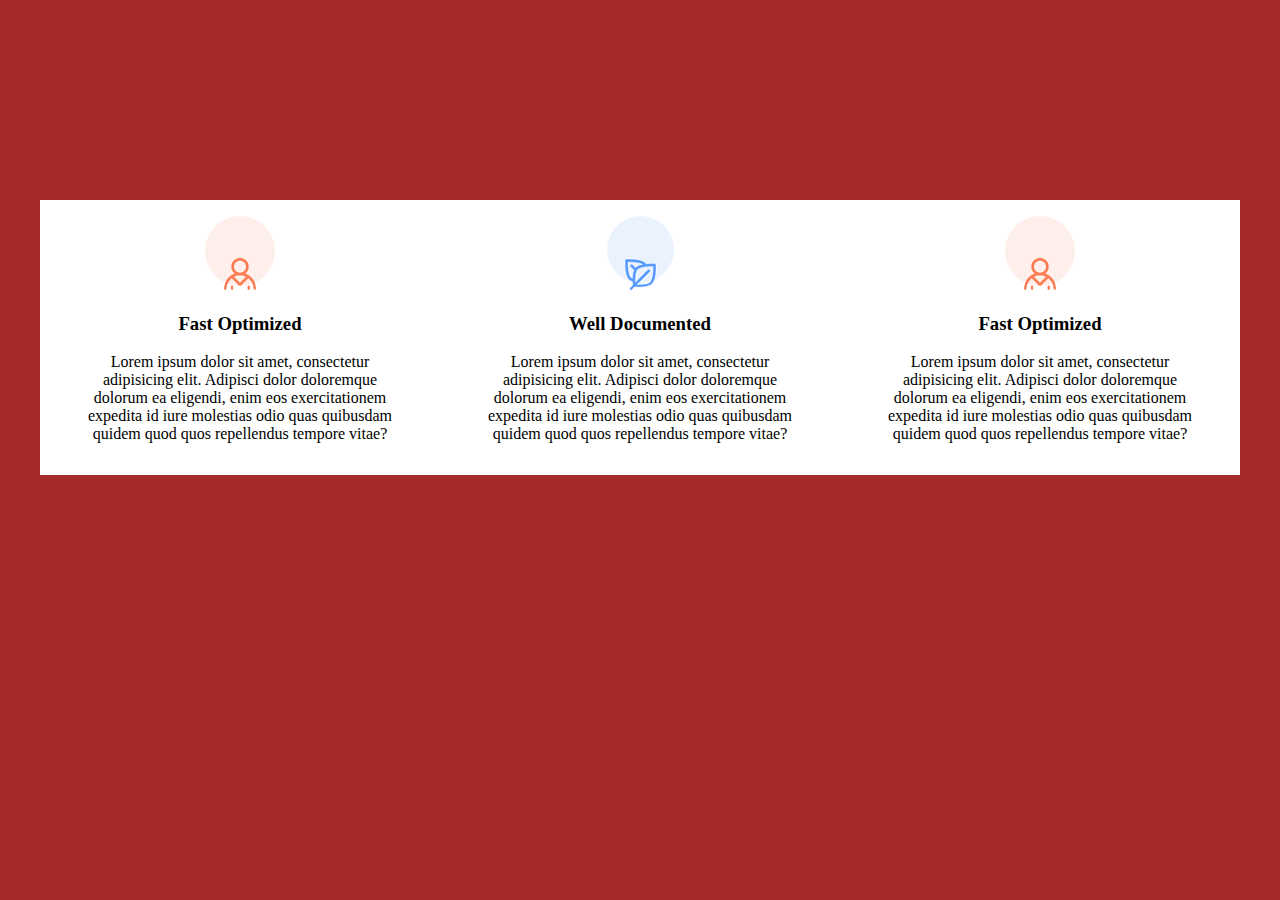
<file: index.html>
<!DOCTYPE html>
<html lang="en">
<head>
    <meta charset="UTF-8">
    <title>Title</title>
    <link rel="stylesheet" href="css/main.css">
</head>
<body>

<div class="text-block">
    <div class="text-block-item">
        <img src="rasmlar/21.png" alt="">
        <h3>Fast Optimized</h3>
        <p>
            Lorem ipsum dolor sit amet, consectetur adipisicing elit.
            Adipisci dolor doloremque dolorum ea eligendi,
            enim eos exercitationem expedita id iure molestias odio quas
            quibusdam quidem quod quos repellendus tempore vitae?
        </p>
    </div>
    <div class="text-block-item">
        <img src="rasmlar/22.png" alt="">
        <h3>Well Documented</h3>
        <p>
            Lorem ipsum dolor sit amet, consectetur adipisicing elit.
            Adipisci dolor doloremque dolorum ea eligendi,
            enim eos exercitationem expedita id iure molestias odio quas
            quibusdam quidem quod quos repellendus tempore vitae?
        </p>
    </div>
    <div class="text-block-item">
        <img src="rasmlar/21.png" alt="">
        <h3>Fast Optimized</h3>
        <p>
            Lorem ipsum dolor sit amet, consectetur adipisicing elit.
            Adipisci dolor doloremque dolorum ea eligendi,
            enim eos exercitationem expedita id iure molestias odio quas
            quibusdam quidem quod quos repellendus tempore vitae?
        </p>
    </div>
    <div class="clear"></div>
</div>


</body>
</html>
</file>
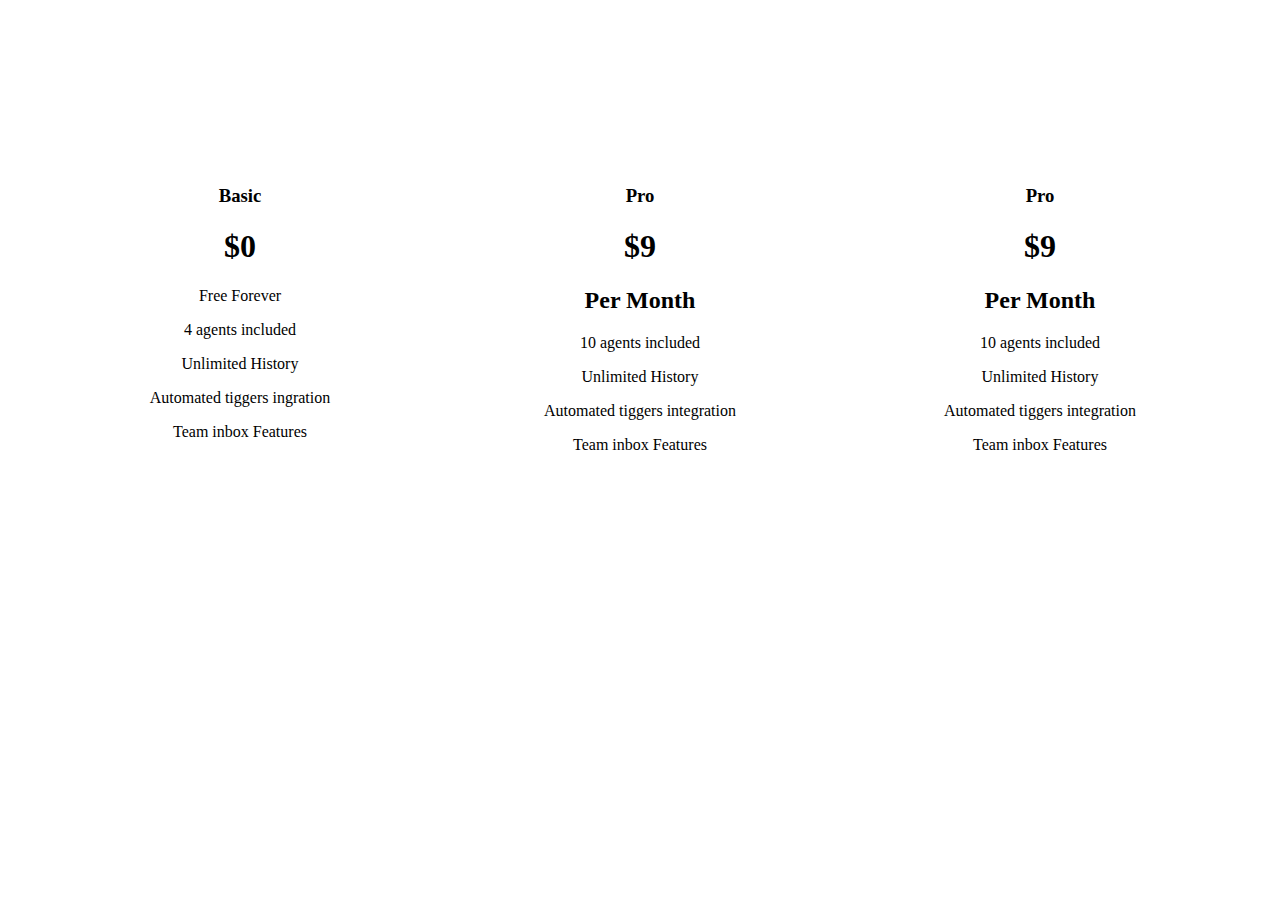
<file: inde2.html>
<!DOCTYPE html>
<html lang="en">
<head>
    <meta charset="UTF-8">
    <title>Title</title>
  <link rel="stylesheet" href="css/main2.css">
</head>
<body>

<div class="text-block">
    <div class="text-block-item">
        <h3>Basic</h3>
        <h1>$0</h1>
        <p>
            Free Forever
        </p>
        <p>
            4 agents included
        </p>
        <p>
            Unlimited History
        </p>
        <p>
            Automated tiggers ingration
        </p>
        <p>
            Team inbox Features
        </p>
    </div>
    <div class="text-block-item">
        <h3>Pro</h3>
        <h1>$9</h1>
        <h2>Per Month</h2>
        <p>
            10 agents included
        </p>
        <p>
            Unlimited History
        </p>
        <p>
            Automated tiggers integration
        </p>
        <p>
            Team inbox Features
        </p>
    </div>
    <div class="text-block-item">
        <h3>Pro</h3>
        <h1>$9</h1>
        <h2>Per Month</h2>
        <p>
            10 agents included
        </p>
        <p>
            Unlimited History
        </p>
        <p>
            Automated tiggers integration
        </p>
        <p>
            Team inbox Features
        </p>



</body>
</html>
</file>
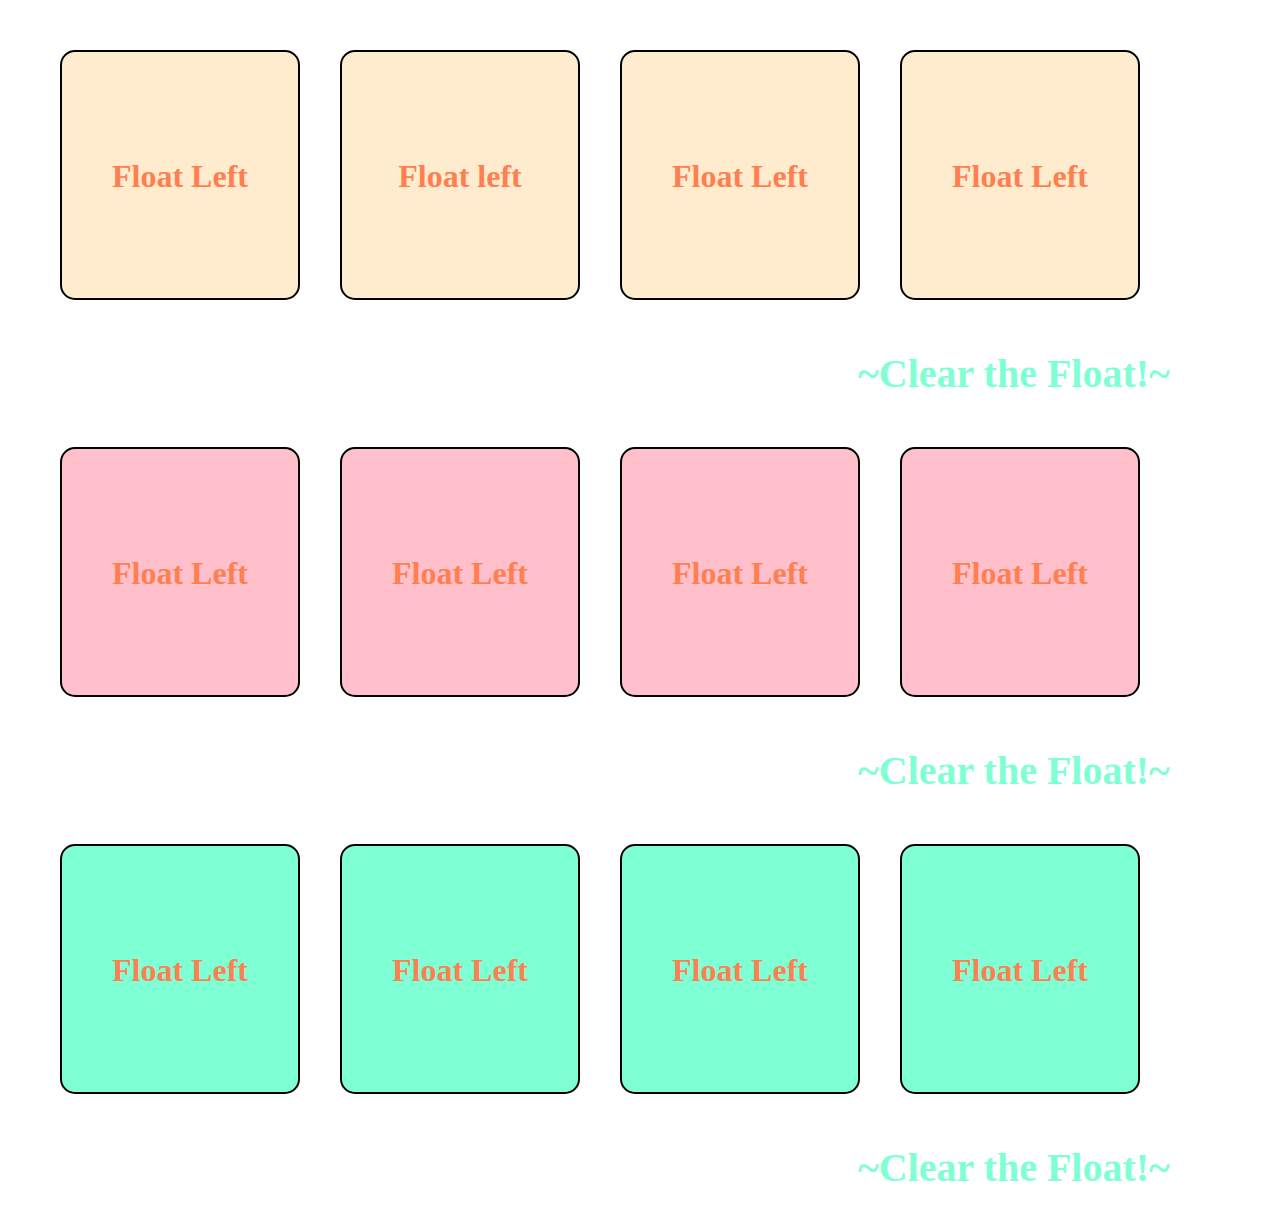
<file: index3.html>
<!DOCTYPE html>
<html lang="en">
<head>
    <meta charset="UTF-8">
    <title>Title</title>
  <link rel="stylesheet" href="css/main3.css">
</head>
<body>

<div class="text-block-1">
    <div class="text-block-item-1">
        <h1>Float Left</h1>
    </div>
    <div class="text-block-item-1">
        <h1>Float left</h1>
    </div>
    <div class="text-block-item-1">
        <h1>Float Left</h1>
    </div>
    <div class="text-block-item-1">
        <h1>Float Left</h1>
    </div>
    <div class="clear"></div>
</div>
<h1 class="text">~Clear the Float!~</h1>
<div class="text-block-2">
    <div class="text-block-item-2">
        <h1>Float Left</h1>
    </div>
    <div class="text-block-item-2">
        <h1>Float Left</h1>
    </div>
    <div class="text-block-item-2">
        <h1>Float Left</h1>
    </div>
    <div class="text-block-item-2">
       <h1>Float Left</h1>
    </div>
    <div class="clear"></div>
</div>
<h1 class="text">~Clear the Float!~</h1>
<div class="text-block-3">
    <div class="text-block-item-3">
        <h1>Float Left</h1>
    </div>
    <div class="text-block-item-3">
        <h1>Float Left</h1>
    </div>
    <div class="text-block-item-3">
        <h1>Float Left</h1>
    </div>
    <div class="text-block-item-3">
       <h1>Float Left</h1>
    </div>
    <div class="clear"></div>
</div>
<h1 class="text">~Clear the Float!~</h1>


</body>
</html>
</file>
<file: css/main.css>
body{
    background-color: brown;
}
.text-block{
    width: 1200px;
    background-color: white;
    margin: 200px auto;
}
.text-block-item{
    width: 30%;
    padding: 16px 24px;
    box-sizing: border-box;
    text-align: center;
    float: left;
    margin:0 20px;
}
.clear{
    clear: both;
}
</file>
<file: css/main2.css>
.text-block{
    background-color: lightgrey;
    width: 1200px;
    margin: 150px auto;
}
.text-block-item{
    background-color: white;
    width: 30%;
    padding: 16px 24px;
    box-sizing: border-box;
    text-align: center;
    float: left;
    margin: 0 20px;
}
.clear{
    clear: both;
}
</file>
<file: css/main3.css>
.text-block-1{
    width: 1200px;
    margin: 50px auto;
}
.text-block-item-1{
    background-color: blanchedalmond;
    width: 20%;
    height: 250px;
    text-align: center;
    padding: 85px 5px;
    box-sizing: border-box;
    float: left;
    margin: 0 20px;
    border: 2px solid black;
    border-radius: 15px;
    color: coral;
}
.text-block-2{
    width: 1200px;
    margin: 50px auto;
}
.text-block-item-2{
    background-color: pink;
    width: 20%;
    height: 250px;
    text-align: center;
    padding: 85px 5px;
    box-sizing: border-box;
    float: left;
    margin: 0 20px;
    border: 2px solid black;
    border-radius: 15px;
    color: coral;
}
.text-block-3{
    width: 1200px;
    margin: 50px auto;
}
.text-block-item-3{
    background-color: aquamarine;
    width: 20%;
    height: 250px;
    text-align: center;
    padding: 85px 5px;
    box-sizing: border-box;
    float: left;
    margin: 0 20px;
    border: 2px solid black;
    border-radius: 15px;
    color: coral;
}
.clear{
    clear: both;
}
.text{
    margin-left: 850px;
    font-size: 40px;
    color: aquamarine;
}
</file>
